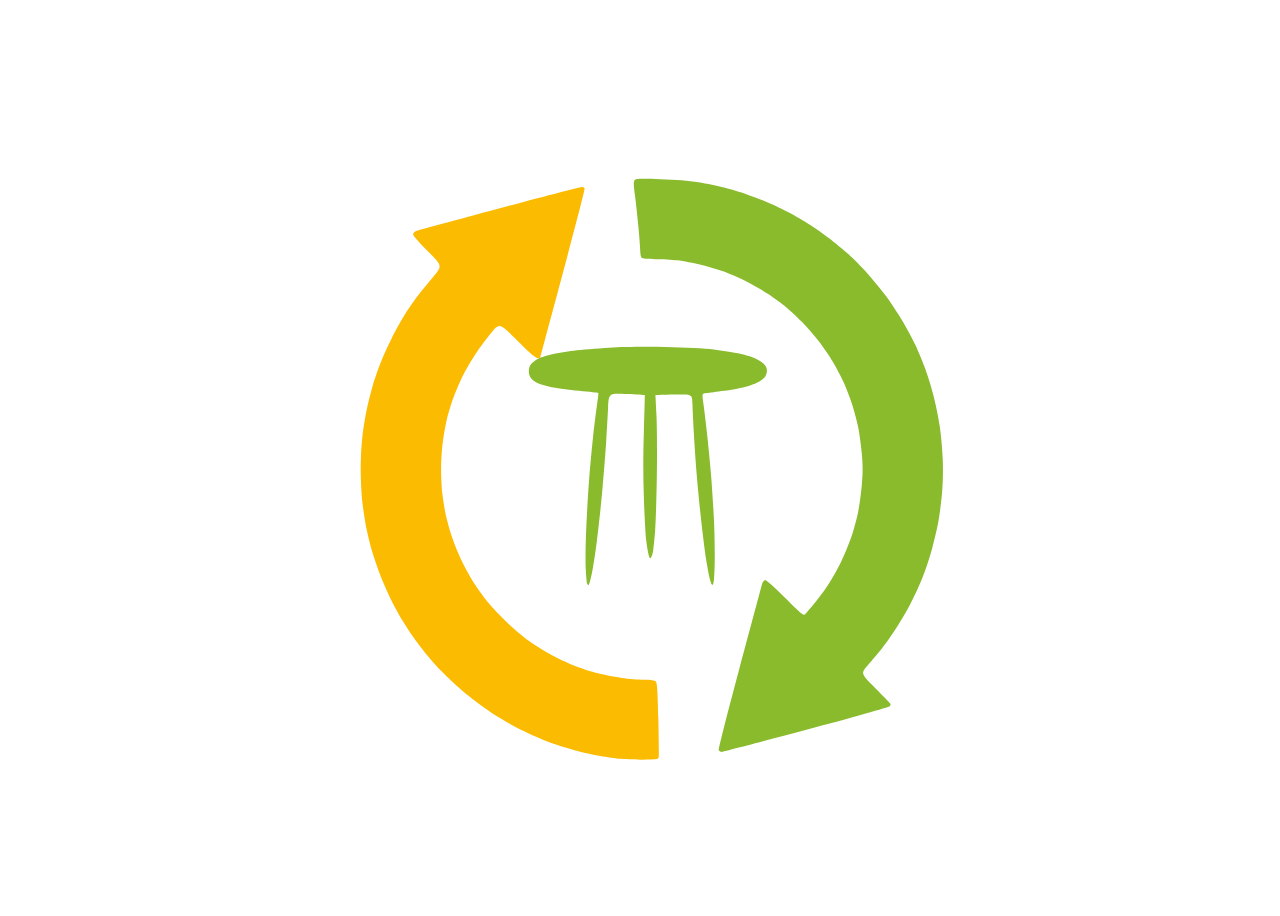
<file: index.html>
<html>
  <head>
    <link rel="stylesheet" type="text/css" href="index.css" />
  </head>
  <body>
    <div class="animacao-container">
      <div class="animacao-background play-bg"></div>
      <div class="animacao play"></div>
    </div>
  </body>
</html>
</file>
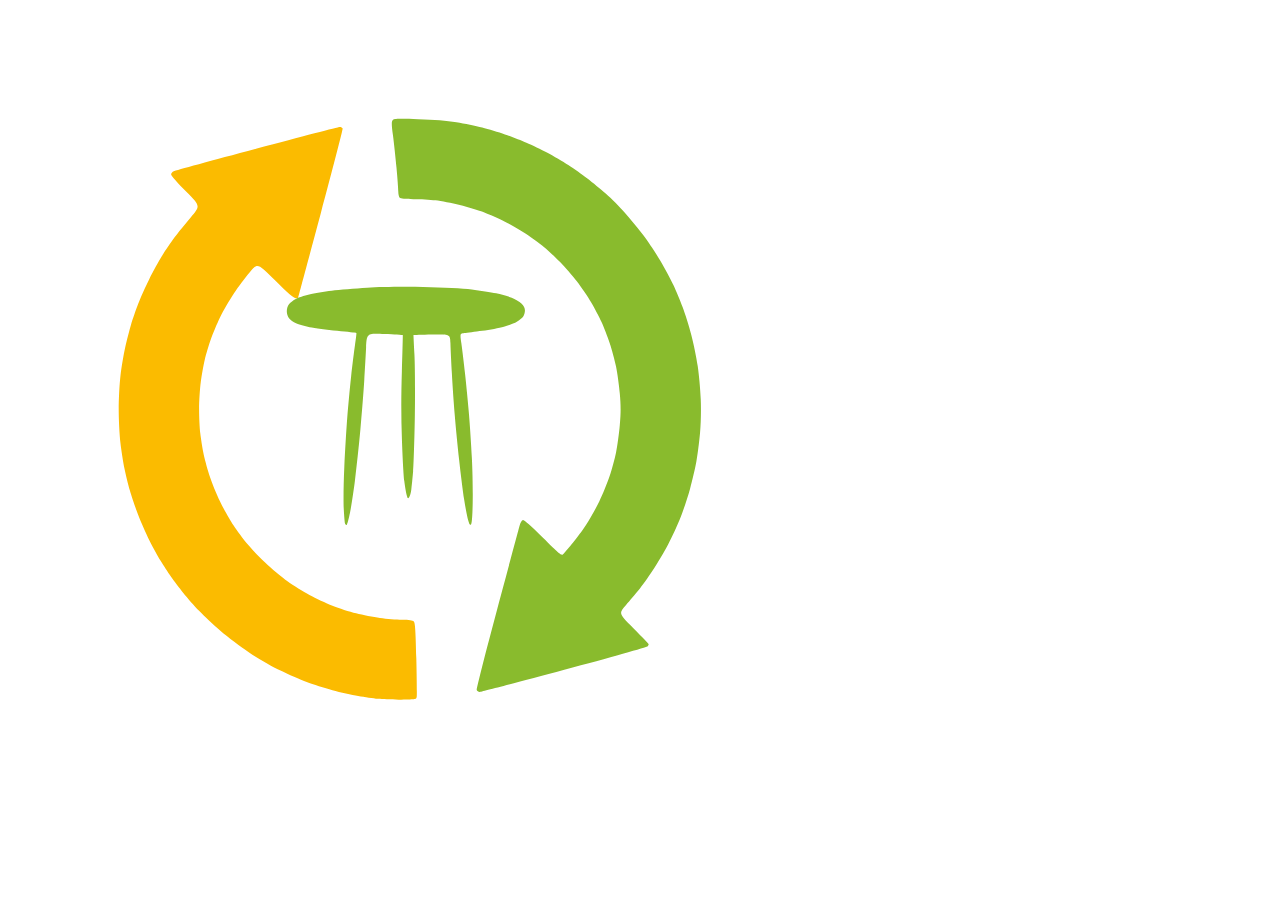
<file: sprite_60fps.html>
<html>
  <head>
    <link rel="stylesheet" type="text/css" href="sprite_60fps.css" />
  </head>
  <body>
    <div class="animacao">
      <div class="animacao-background">
        <div
          class="shapeshifter play"
          style="background-image: url(sprite_60fps.svg)"
        ></div>
      </div>
    </div>
  </body>
</html>
</file>
<file: index.css>
body {
  display: flex;
  justify-content: center;
  align-items: center;
  height: 100vh;
}

@keyframes animacaoLogo {
  0% {
    background-position: 0px 0px;
  }
  100% {
    background-position: -720px 0px;
  }
}

@keyframes rotarBackground {
  0% {
    /* transform: rotate(-10deg); */
    background-position: 0px 0px;
  }
  100% {
    /* background-position: 100px 0px; */

    transform: rotate(360deg);
  }
}

.animacao {
  animation-duration: 2000ms;
  animation-timing-function: steps(120);
  animation-iteration-count: infinite;
  width: 6px;
  height: 6px;
  background-repeat: no-repeat;
  scale: 4.5;
  margin: 26px;
}

.animacao.play {
  animation-name: animacaoLogo;
  background-image: url(animacao.svg);
}

.animacao-background {
  position: absolute;
  width: 60px;
  height: 60px;
  background-position: cover;
  background-image: url(background.svg);
}

.animacao-background.play-bg {
  animation-duration: 4000ms;
  animation-timing-function: steps(200);
  animation-iteration-count: infinite;
  animation-name: rotarBackground;
}

.animacao-container {
  /* margin: 100px; */
  scale: 10;
}
</file>
<file: sprite_60fps.css>
@keyframes play120 {
  0% {
    background-position: 0px 0px;
  }
  100% {
    background-position: -720px 0px;
  }
}

.shapeshifter {
  animation-duration: 2000ms;
  animation-timing-function: steps(120);
  animation-iteration-count: infinite;
  width: 6px;
  height: 6px;
  background-repeat: no-repeat;
  scale: 4.5;
  margin: 26px;
}

.shapeshifter.play {
  animation-name: play120;
}

.animacao-background {
  position: absolute;
  width: 60px;
  height: 60px;
  background-image: url(background.svg);
  background-position: cover;
}

.animacao {
  position: absolute;
  margin: 100px;
  scale: 10;
}
</file>
